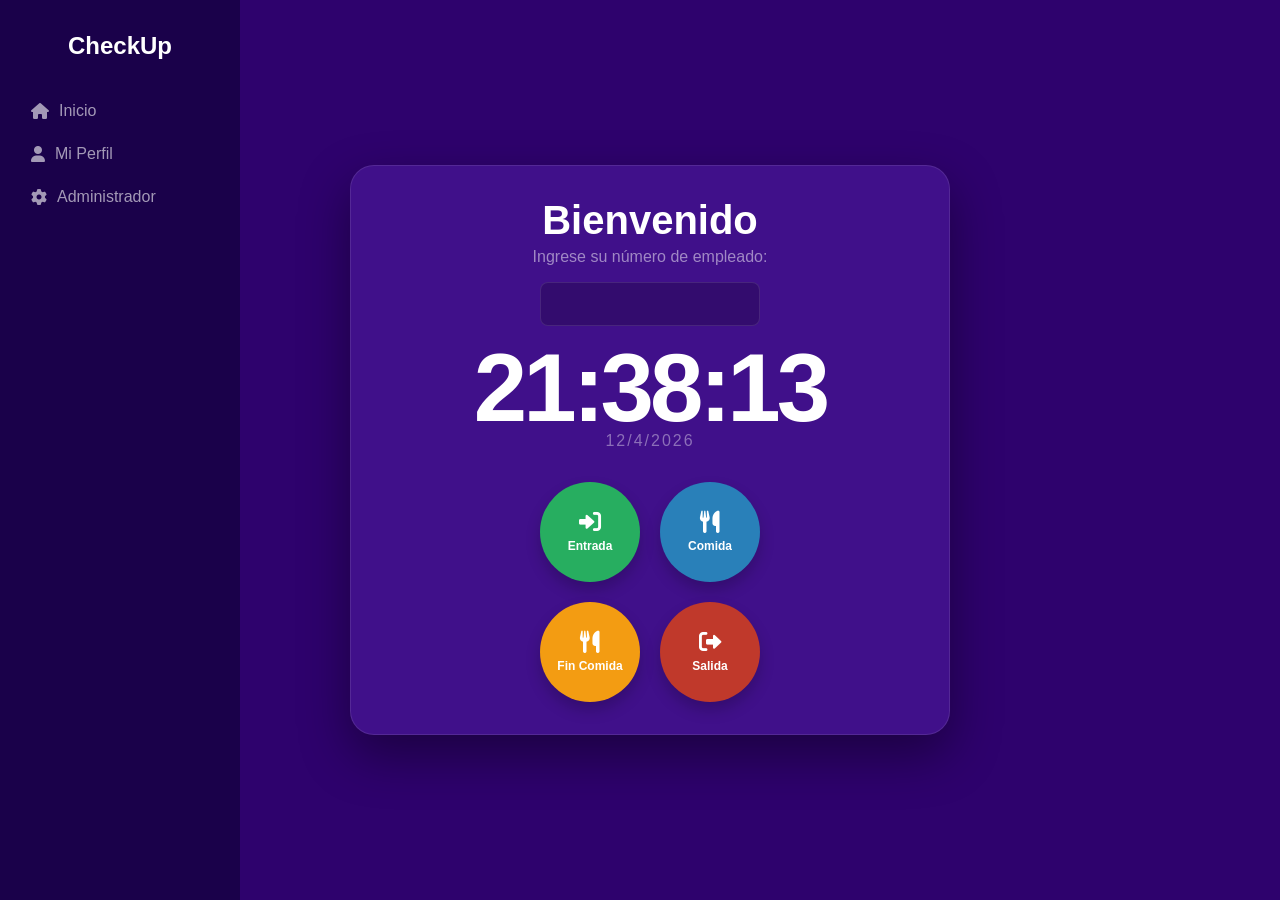
<file: index.html>
<!DOCTYPE html>
<html lang="es">
<head>
    <meta charset="UTF-8">
    <title>CheckUp</title>
    <link rel="stylesheet" href="estilos.css">
    <link rel="stylesheet" href="https://cdnjs.cloudflare.com/ajax/libs/font-awesome/6.0.0/css/all.min.css">
</head>

<body>

    <div class="sidebar">
        <h2 class="logo">CheckUp</h2>
        <ul>
            <li><a href="index.html"><i class="fas fa-home"></i> Inicio</a></li>
            <li><a href="EMPLEADO/empleado.html"><i class="fas fa-user"></i> Mi Perfil</a></li>
            <li><a href="../ADMIN/admin.html"><i class="fas fa-cog"></i> Administrador</a></li>
        </ul>
    </div>

    <!-- CONTENIDO -->
    <div class="main">

        <h1>Bienvenido</h1>
        <p id="saludo">Ingrese su número de empleado: </p>

        <input type="text" id="empleado" placeholder="">

        <div class="reloj" id="reloj">00:00:00</div>
        <div class="fecha" id="fecha"></div>

        <!-- BOTONES -->
        <div class="botones">
            <button class="btn entrada" onclick="registrarAsistencia('entrada')">
                <i class="fas fa-sign-in-alt"></i>
                Entrada
            </button>

            <button class="btn comida" onclick="registrarAsistencia('comida')">
                <i class="fas fa-utensils"></i>
                Comida
            </button>

            <button class="btn fincomida" onclick="registrarAsistencia('fincomida')">
                <i class="fas fa-utensils"></i>
                Fin Comida
            </button>

            <button class="btn salida" onclick="registrarAsistencia('salida')">
                <i class="fas fa-sign-out-alt"></i>
                Salida
            </button>
        </div>

    </div>

    <script src="script.js"></script>
</body>
</html>
</file>
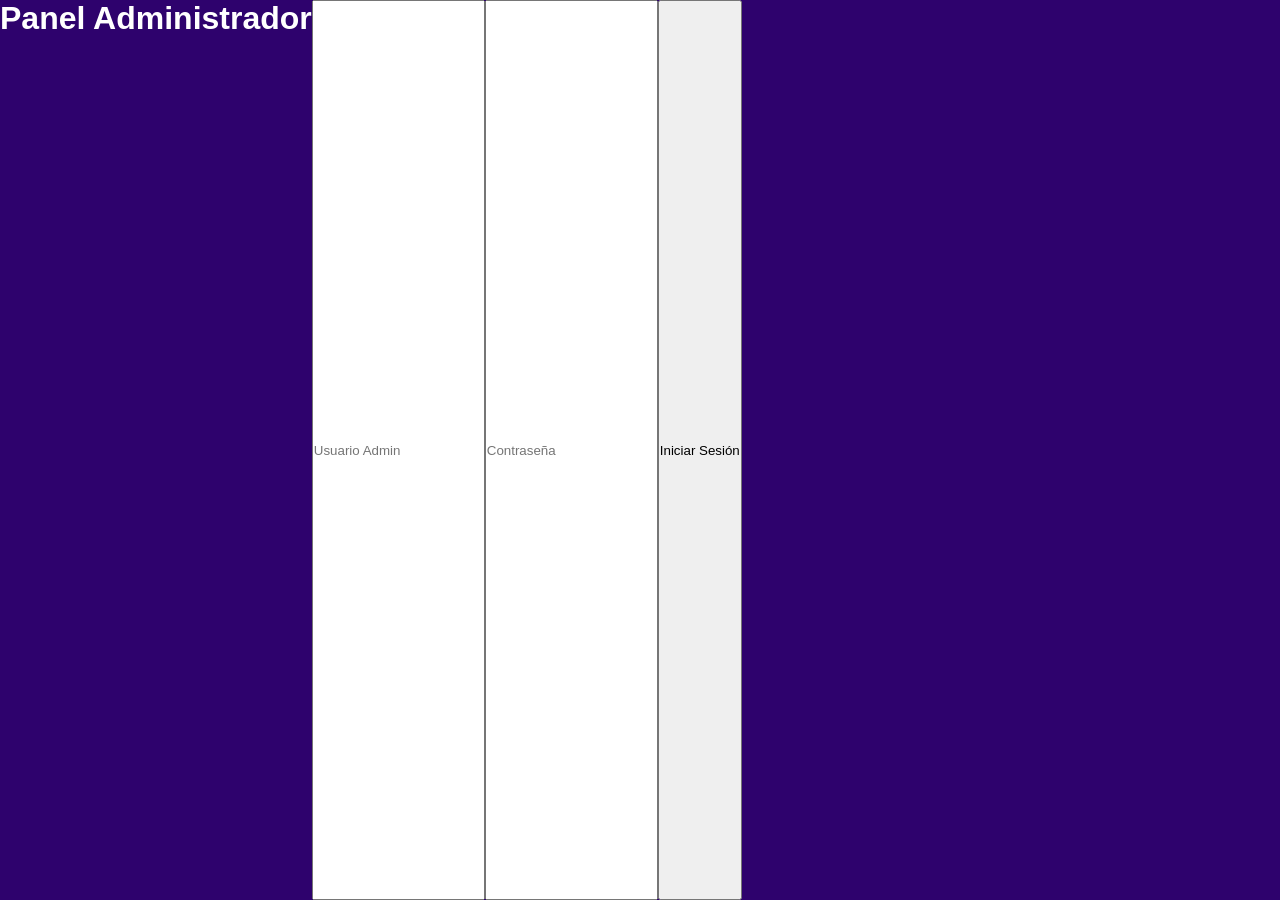
<file: admin.html>
<!DOCTYPE html>
<html lang="es">
<head>
    <meta charset="UTF-8">
    <meta name="viewport" content="width=device-width, initial-scale=1.0">
    <link rel="stylesheet" href="estilos.css">
    <title>Administrador</title>
</head>
<body>
    
    <h1>Panel Administrador</h1>

    <input type="text" placeholder="Usuario Admin">
    <input type="password" placeholder="Contraseña">

    <button class="btn-login">
        Iniciar Sesión
    </button>


    <script src="script.js"></script>
</body>
</html>
</file>
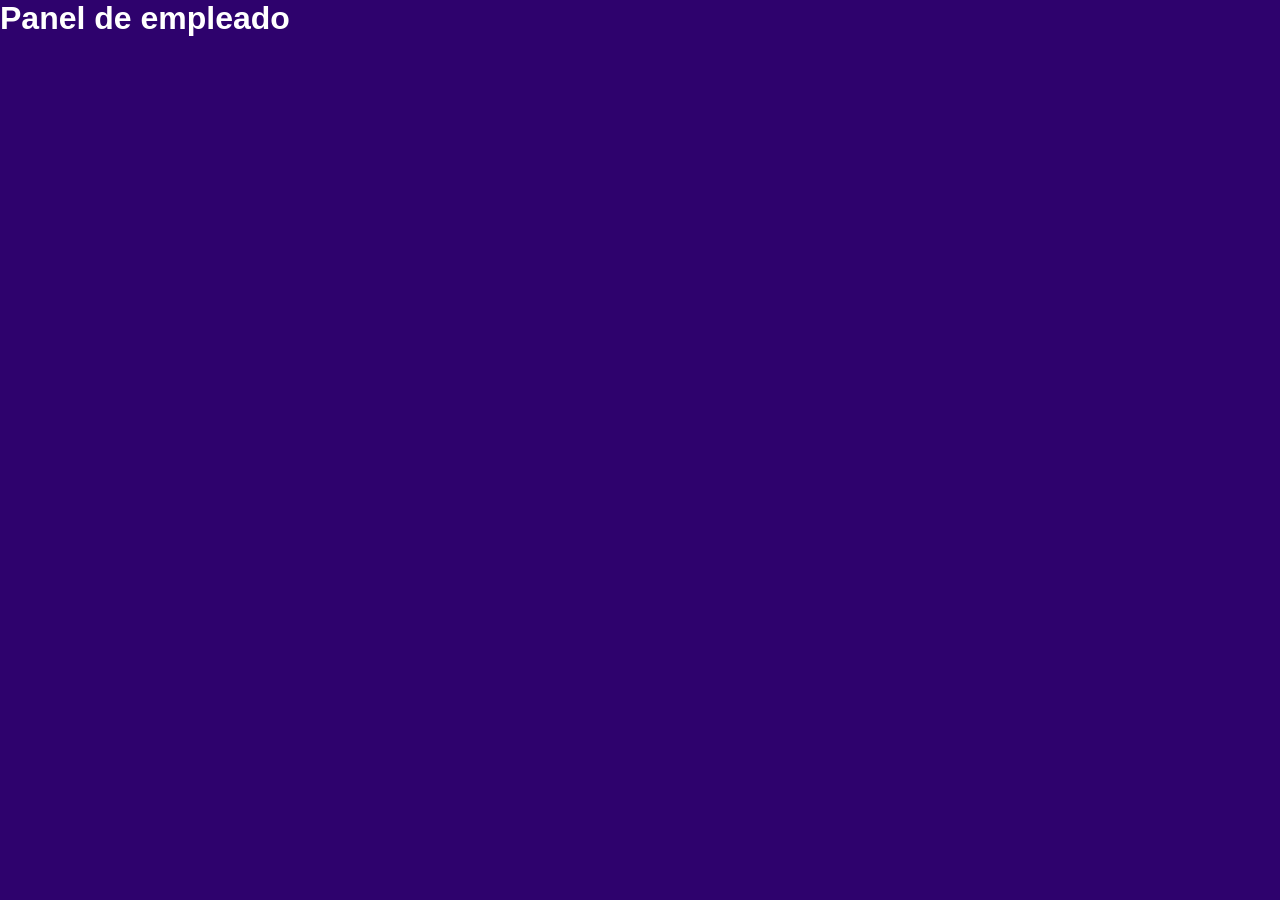
<file: empleado.html>
<!DOCTYPE html>
<html lang="es">
<head>
    <meta charset="UTF-8">
    <meta name="viewport" content="width=device-width, initial-scale=1.0">
    <link rel="stylesheet" href="estilos.css">
    <title>Empleado</title>
</head>
<body>
    <h1>Panel de empleado</h1>
    <script src="script.js"></script>
</body>
</html>
</file>
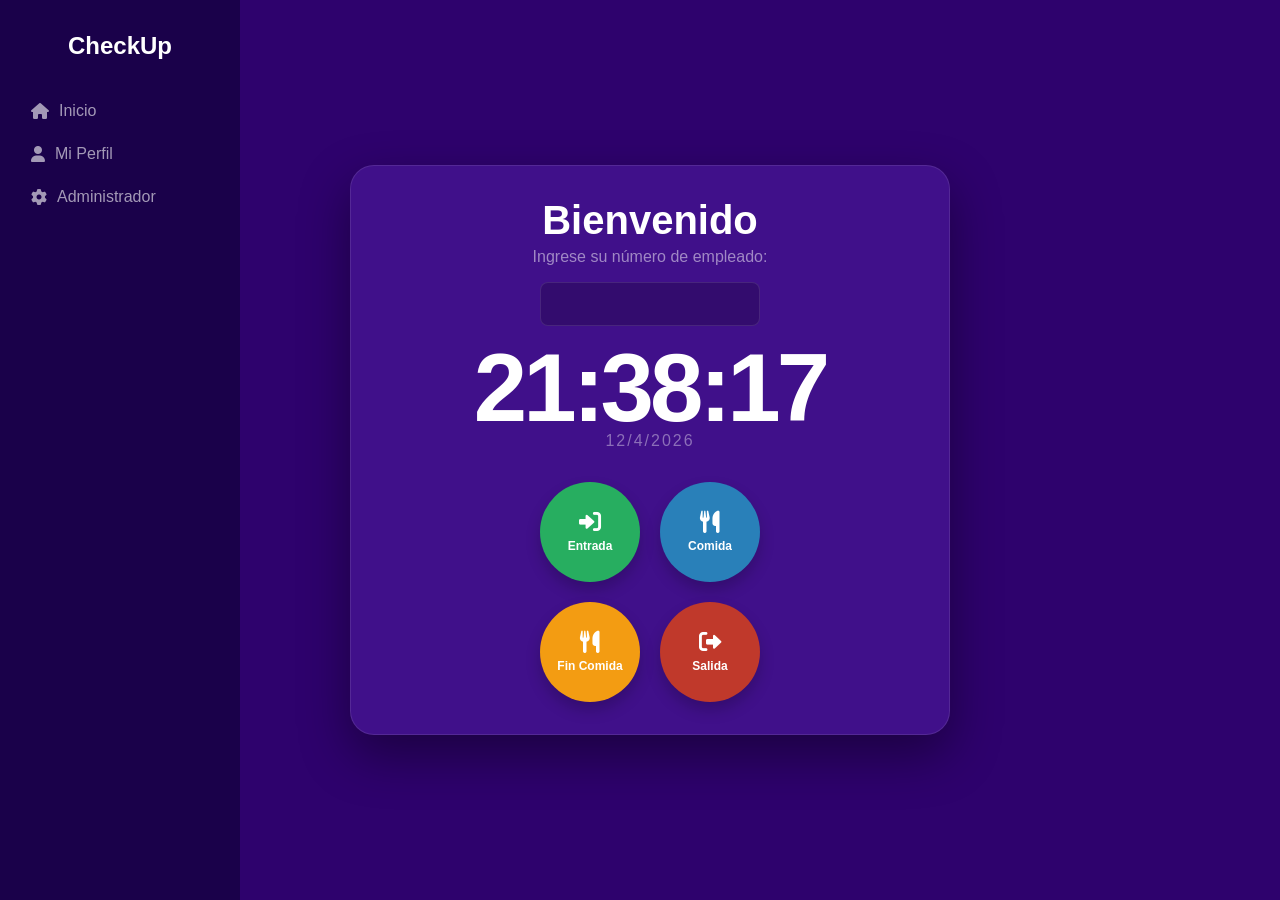
<file: inicio.html>
<!DOCTYPE html>
<html lang="es">
<head>
    <meta charset="UTF-8">
    <title>CheckUp</title>
    <link rel="stylesheet" href="estilos.css">
    <link rel="stylesheet" href="https://cdnjs.cloudflare.com/ajax/libs/font-awesome/6.0.0/css/all.min.css">
</head>

<body>

    <div class="sidebar">
        <h2 class="logo">CheckUp</h2>
        <ul>
            <li><a href="inicio.html"><i class="fas fa-home"></i> Inicio</a></li>
            <li><a href="EMPLEADO/empleado.html"><i class="fas fa-user"></i> Mi Perfil</a></li>
            <li><a href="../ADMIN/admin.html"><i class="fas fa-cog"></i> Administrador</a></li>
        </ul>
    </div>

    <!-- CONTENIDO -->
    <div class="main">

        <h1>Bienvenido</h1>
        <p id="saludo">Ingrese su número de empleado: </p>

        <input type="text" id="empleado" placeholder="">

        <div class="reloj" id="reloj">00:00:00</div>
        <div class="fecha" id="fecha"></div>

        <!-- BOTONES -->
        <div class="botones">
            <button class="btn entrada" onclick="registrarAsistencia('entrada')">
                <i class="fas fa-sign-in-alt"></i>
                Entrada
            </button>

            <button class="btn comida" onclick="registrarAsistencia('comida')">
                <i class="fas fa-utensils"></i>
                Comida
            </button>

            <button class="btn fincomida" onclick="registrarAsistencia('fincomida')">
                <i class="fas fa-utensils"></i>
                Fin Comida
            </button>

            <button class="btn salida" onclick="registrarAsistencia('salida')">
                <i class="fas fa-sign-out-alt"></i>
                Salida
            </button>
        </div>

    </div>

    <script src="script.js"></script>
</body>
</html>
</file>
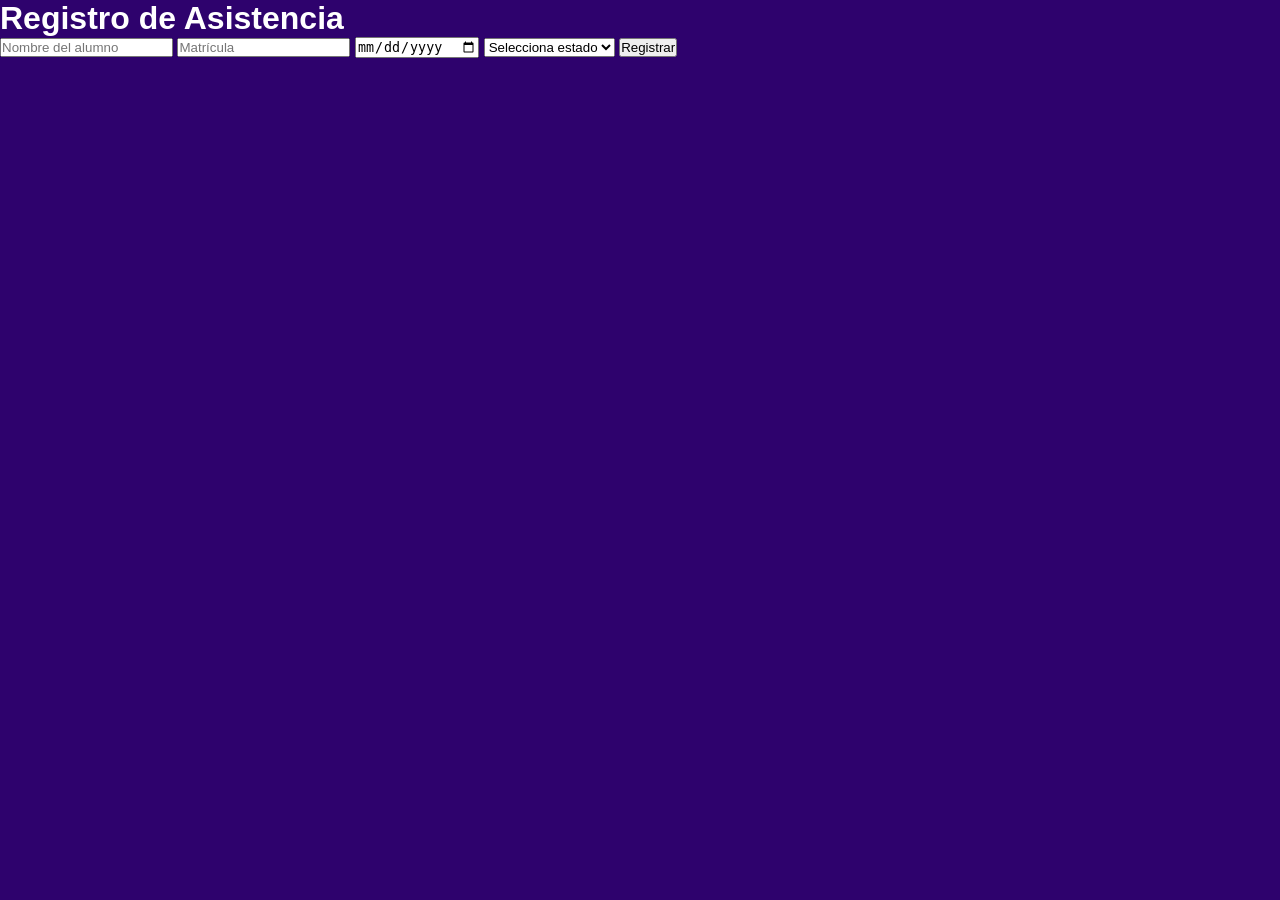
<file: main.html>
<!DOCTYPE html>
<html lang="es">
<head>
    <meta charset="UTF-8">
    <title>Registro de Asistencia</title>
    <link rel="stylesheet" href="estilos.css">
</head>
<body>

<div class="container">
    <h1>Registro de Asistencia</h1>

    <form id="formAsistencia">
        <input type="text" id="nombre" placeholder="Nombre del alumno" required>
        <input type="text" id="matricula" placeholder="Matrícula" required>
        <input type="date" id="fecha" required>
        
        <select id="estado" required>
            <option value="">Selecciona estado</option>
            <option value="Presente">Presente</option>
            <option value="Ausente">Ausente</option>
            <option value="Retardo">Retardo</option>
        </select>

        <button type="submit">Registrar</button>
    </form>

    <p id="mensaje"></p>
</div>

<script src="script.js"></script>
</body>
</html>
</file>
<file: estilos.css>
/* --- DISEÑO PREMIUM COMPACTO --- */

* {
    box-sizing: border-box;
    margin: 0;
    padding: 0;
}

body {
    background-color: #2e026d; /* Morado sólido */
    font-family: -apple-system, BlinkMacSystemFont, "Segoe UI", Roboto, Helvetica, Arial, sans-serif;
    color: #ffffff;
    height: 100vh;
    display: flex;
    overflow: hidden; /* Evita scroll accidental */
}

/* --- SIDEBAR REFINADA --- */
.sidebar {
    width: 240px;
    background-color: #1a014a;
    height: 100vh;
    position: fixed;
    padding: 2rem 1rem;
}

.sidebar .logo {
    font-size: 1.5rem;
    font-weight: 800;
    margin-bottom: 2rem;
    text-align: center;
}

.sidebar ul { list-style: none; }
.sidebar ul li a {
    color: rgba(255, 255, 255, 0.6);
    text-decoration: none;
    display: flex;
    align-items: center;
    gap: 10px;
    padding: 10px 15px;
    border-radius: 10px;
    margin-bottom: 5px;
    transition: 0.3s;
}

.sidebar ul li a:hover {
    background: rgba(255, 255, 255, 0.1);
    color: white;
}

/* --- TARJETA CENTRAL COMPACTA (.main) --- */
.main {
    margin: auto auto auto 350px; /* Centrado dinámico */
    width: 100%;
    max-width: 600px; /* Cuadrado más estrecho */
    background-color: #40108a;
    border: 1px solid rgba(255, 255, 255, 0.1);
    border-radius: 24px;
    padding: 2rem;
    display: flex;
    justify-content: center;
    flex-direction: column;
    align-items: center;
    box-shadow: 0 20px 50px rgba(0, 0, 0, 0.4);
}

.main h1 {
    font-size: 2.5rem; /* Grande pero controlado */
    font-weight: 800;
    margin-bottom: 5px;
}

#saludo {
    font-size: 1rem;
    color: rgba(255, 255, 255, 0.5);
    margin-bottom: 1rem;
}

/* Input más fino */
#empleado {
    background: rgba(0, 0, 0, 0.2);
    border: 1px solid rgba(255, 255, 255, 0.1);
    border-radius: 8px;
    padding: 10px;
    width: 220px;
    color: white;
    font-size: 1.2rem;
    text-align: center;
    margin-bottom: 1.5rem;
}

/* EL RELOJ: Impacto total sin ocupar altura excesiva */
.reloj {
    font-size: 6rem; 
    font-weight: 900;
    line-height: 0.8;
    letter-spacing: -4px;
    margin-bottom: 5px;
}

.fecha {
    font-size: 1rem;
    color: rgba(255, 255, 255, 0.4);
    text-transform: uppercase;
    letter-spacing: 2px;
    margin-bottom: 2rem;
}

/* --- BOTONES: Grilla optimizada --- */
.botones {
    display: grid;
    grid-template-columns: repeat(2, 1fr);
    gap: 20px;
}

.btn {
    width: 100px; /* Más pequeños para ahorrar espacio vertical */
    height: 100px;
    border-radius: 50%;
    border: none;
    display: flex;
    flex-direction: column;
    align-items: center;
    justify-content: center;
    gap: 5px;
    color: white;
    font-weight: 700;
    font-size: 0.75rem;
    cursor: pointer;
    transition: transform 0.2s;
    box-shadow: 0 8px 15px rgba(0, 0, 0, 0.2);
}

.btn i { font-size: 1.4rem; }

/* Colores Sólidos */
.entrada { background-color: #27ae60; }
.comida { background-color: #2980b9; }
.fincomida { background-color: #f39c12; }
.salida { background-color: #c0392b; }

.btn:hover {
    transform: scale(1.1);
}
</file>
